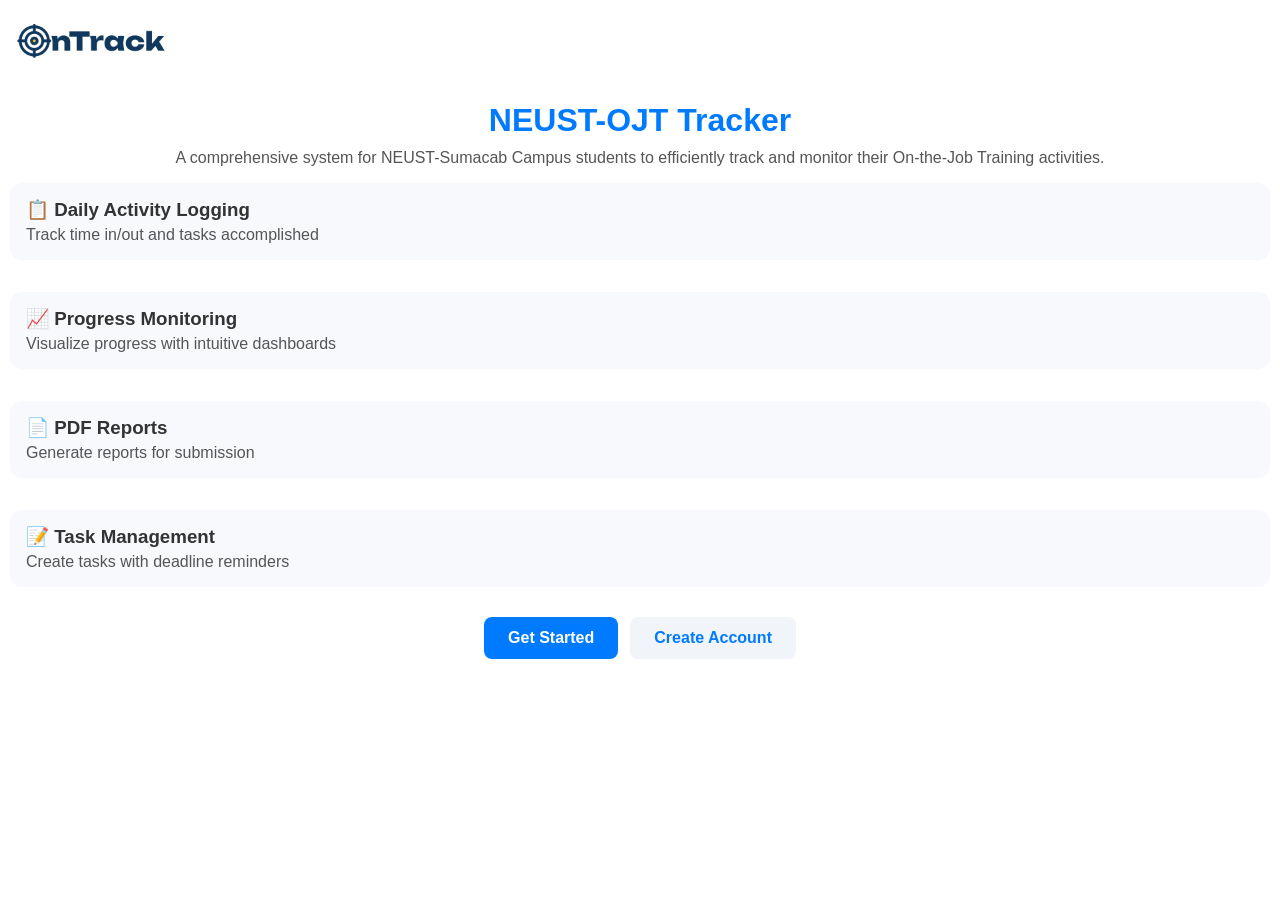
<file: index.html>
<!DOCTYPE html>
<html lang="en">
<head>
  <meta charset="UTF-8" />
  <meta name="viewport" content="width=device-width, initial-scale=1.0"/>
  <title>NEUST-OJT Tracker</title>
</head>
<style>
  /* LANDING PAGE STYLES */

  * {
    margin: 0;
    padding: 0;
    box-sizing: border-box;
    font-family: 'Segoe UI', sans-serif;
  }

  .landing-page-body {
    background-color: #ffffff;
    color: #333;
    padding: 0;
    margin: 0;
  }

  header.navbar {
    display: flex;
    justify-content: space-between;
    align-items: center;
    padding: 16px;
  }

  .logo {
    display: flex;
    align-items: center;
    gap: 8px;
  }

  .logo img {
    width: 150px;
    height: 50px;
    object-fit: fill;
  }

  .title {
    font-size: 1.5em;
    font-weight: bold;
    color: #007bff;
  }

  main.landing {
    text-align: center;
    padding: 20px 10px;
  }

  main.landing h1 {
    font-size: 2em;
    color: #007bff;
    margin-bottom: 10px;
  }

  main.landing p {
    font-size: 1em;
    color: #555;
  }

  .features {
    display: flex;
    flex-direction: column;
    gap: 16px;
    margin-bottom: 30px;
  }

  .feature-box {
    background-color: #f7f9fc;
    padding: 16px;
    margin-top: 16px;
    border-radius: 12px;
    text-align: left;
  }

  .feature-box h3 {
    margin-bottom: 5px;
    color: #333;
  }

  .buttons {
    display: flex;
    justify-content: center;
    gap: 12px;
    flex-wrap: wrap;
  }

  button.get-started,
  button.create-account {
    padding: 12px 24px;
    border: none;
    border-radius: 8px;
    font-weight: bold;
    font-size: 1em;
    cursor: pointer;
    transition: 0.3s ease;
  }

  button.get-started {
    background-color: #007bff;
    color: white;
  }

  button.create-account {
    background-color: #f1f5f9;
    color: #007bff;
  }

  button.get-started:hover {
    background-color: #0056b3;
  }

  button.create-account:hover {
    background-color: #e2e8f0;
  }
</style>
<body class="landing-page-body">
  <header class="navbar">
    <div class="logo">
      <img src="ontrack-logo.png" alt="NEUST Logo" />
    </div>
  </header>

  <main class="landing">
    <h1>NEUST-OJT Tracker</h1>
    <p>
      A comprehensive system for NEUST-Sumacab Campus students to efficiently track and monitor their On-the-Job Training activities.
    </p>

    <div class="features">
      <div class="feature-box">
        <h3>📋 Daily Activity Logging</h3>
        <p>Track time in/out and tasks accomplished</p>
      </div>
      <div class="feature-box">
        <h3>📈 Progress Monitoring</h3>
        <p>Visualize progress with intuitive dashboards</p>
      </div>
      <div class="feature-box">
        <h3>📄 PDF Reports</h3>
        <p>Generate reports for submission</p>
      </div>
      <div class="feature-box">
        <h3>📝 Task Management</h3>
        <p>Create tasks with deadline reminders</p>
      </div>
    </div>

    <div class="buttons">
      <button class="get-started" onclick="goToLogin()">Get Started</button>
      <button class="create-account" onclick="goToRegister()">Create Account</button>
    </div>
  </main>

  <script>
    //script for landing page
    function goToLogin() {
      window.location.href = "login.html";
    }
    function goToRegister() {
      window.location.href = "register.html";
    }
  </script>
</body>
</html>
</file>
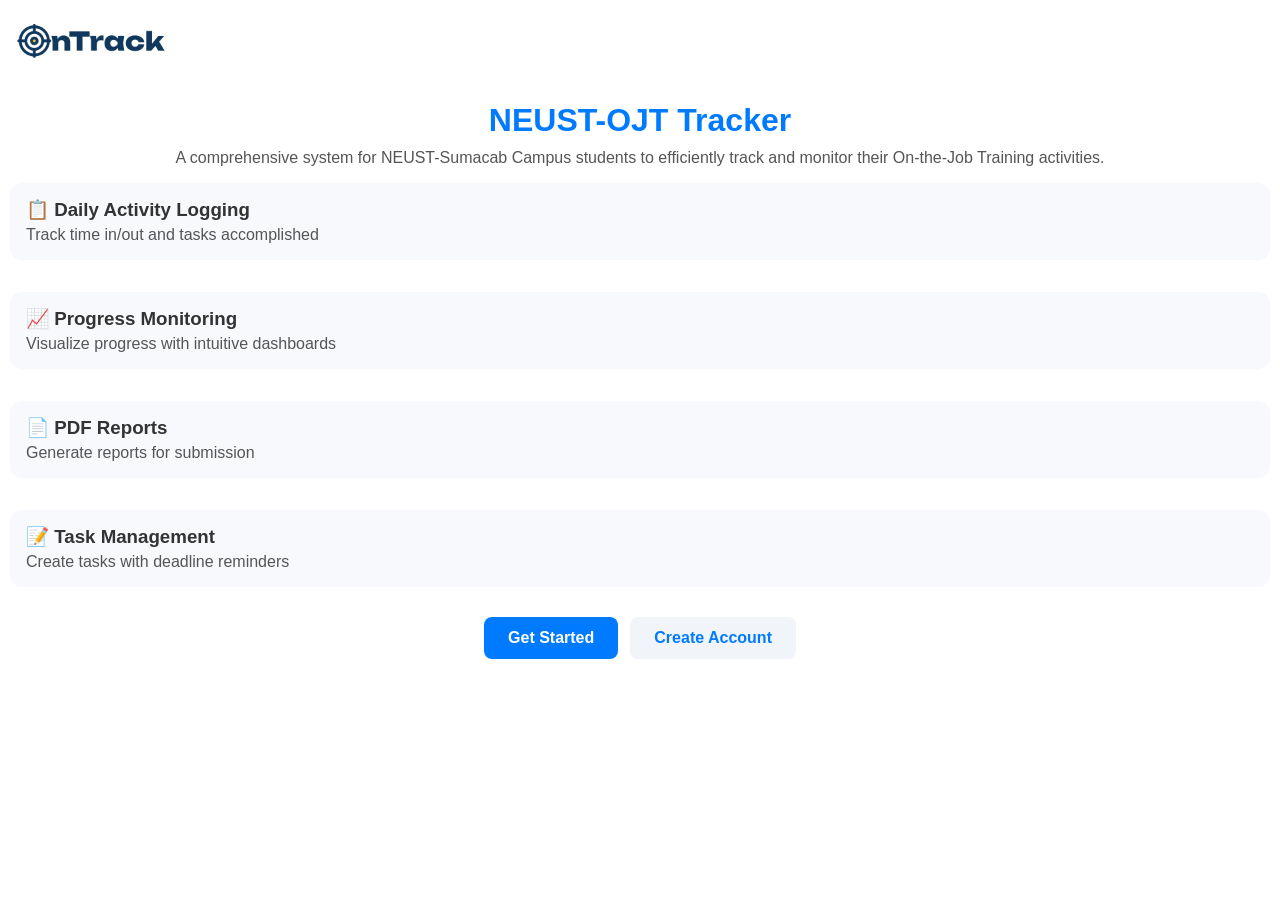
<file: landing-page.html>
<!DOCTYPE html>
<html lang="en">
<head>
  <meta charset="UTF-8" />
  <meta name="viewport" content="width=device-width, initial-scale=1.0"/>
  <title>NEUST-OJT Tracker</title>
</head>
<style>
  /* LANDING PAGE STYLES */

  * {
    margin: 0;
    padding: 0;
    box-sizing: border-box;
    font-family: 'Segoe UI', sans-serif;
  }

  .landing-page-body {
    background-color: #ffffff;
    color: #333;
    padding: 0;
    margin: 0;
  }

  header.navbar {
    display: flex;
    justify-content: space-between;
    align-items: center;
    padding: 16px;
  }

  .logo {
    display: flex;
    align-items: center;
    gap: 8px;
  }

  .logo img {
    width: 150px;
    height: 50px;
    object-fit: fill;
  }

  .title {
    font-size: 1.5em;
    font-weight: bold;
    color: #007bff;
  }

  main.landing {
    text-align: center;
    padding: 20px 10px;
  }

  main.landing h1 {
    font-size: 2em;
    color: #007bff;
    margin-bottom: 10px;
  }

  main.landing p {
    font-size: 1em;
    color: #555;
  }

  .features {
    display: flex;
    flex-direction: column;
    gap: 16px;
    margin-bottom: 30px;
  }

  .feature-box {
    background-color: #f7f9fc;
    padding: 16px;
    margin-top: 16px;
    border-radius: 12px;
    text-align: left;
  }

  .feature-box h3 {
    margin-bottom: 5px;
    color: #333;
  }

  .buttons {
    display: flex;
    justify-content: center;
    gap: 12px;
    flex-wrap: wrap;
  }

  button.get-started,
  button.create-account {
    padding: 12px 24px;
    border: none;
    border-radius: 8px;
    font-weight: bold;
    font-size: 1em;
    cursor: pointer;
    transition: 0.3s ease;
  }

  button.get-started {
    background-color: #007bff;
    color: white;
  }

  button.create-account {
    background-color: #f1f5f9;
    color: #007bff;
  }

  button.get-started:hover {
    background-color: #0056b3;
  }

  button.create-account:hover {
    background-color: #e2e8f0;
  }
</style>
<body class="landing-page-body">
  <header class="navbar">
    <div class="logo">
      <img src="ontrack-logo.png" alt="NEUST Logo" />
    </div>
  </header>

  <main class="landing">
    <h1>NEUST-OJT Tracker</h1>
    <p>
      A comprehensive system for NEUST-Sumacab Campus students to efficiently track and monitor their On-the-Job Training activities.
    </p>

    <div class="features">
      <div class="feature-box">
        <h3>📋 Daily Activity Logging</h3>
        <p>Track time in/out and tasks accomplished</p>
      </div>
      <div class="feature-box">
        <h3>📈 Progress Monitoring</h3>
        <p>Visualize progress with intuitive dashboards</p>
      </div>
      <div class="feature-box">
        <h3>📄 PDF Reports</h3>
        <p>Generate reports for submission</p>
      </div>
      <div class="feature-box">
        <h3>📝 Task Management</h3>
        <p>Create tasks with deadline reminders</p>
      </div>
    </div>

    <div class="buttons">
      <button class="get-started" onclick="goToLogin()">Get Started</button>
      <button class="create-account" onclick="goToRegister()">Create Account</button>
    </div>
  </main>

  <script>
    //script for landing page
    function goToLogin() {
      window.location.href = "login.html";
    }
    function goToRegister() {
      window.location.href = "register.html";
    }
  </script>
</body>
</html>
</file>
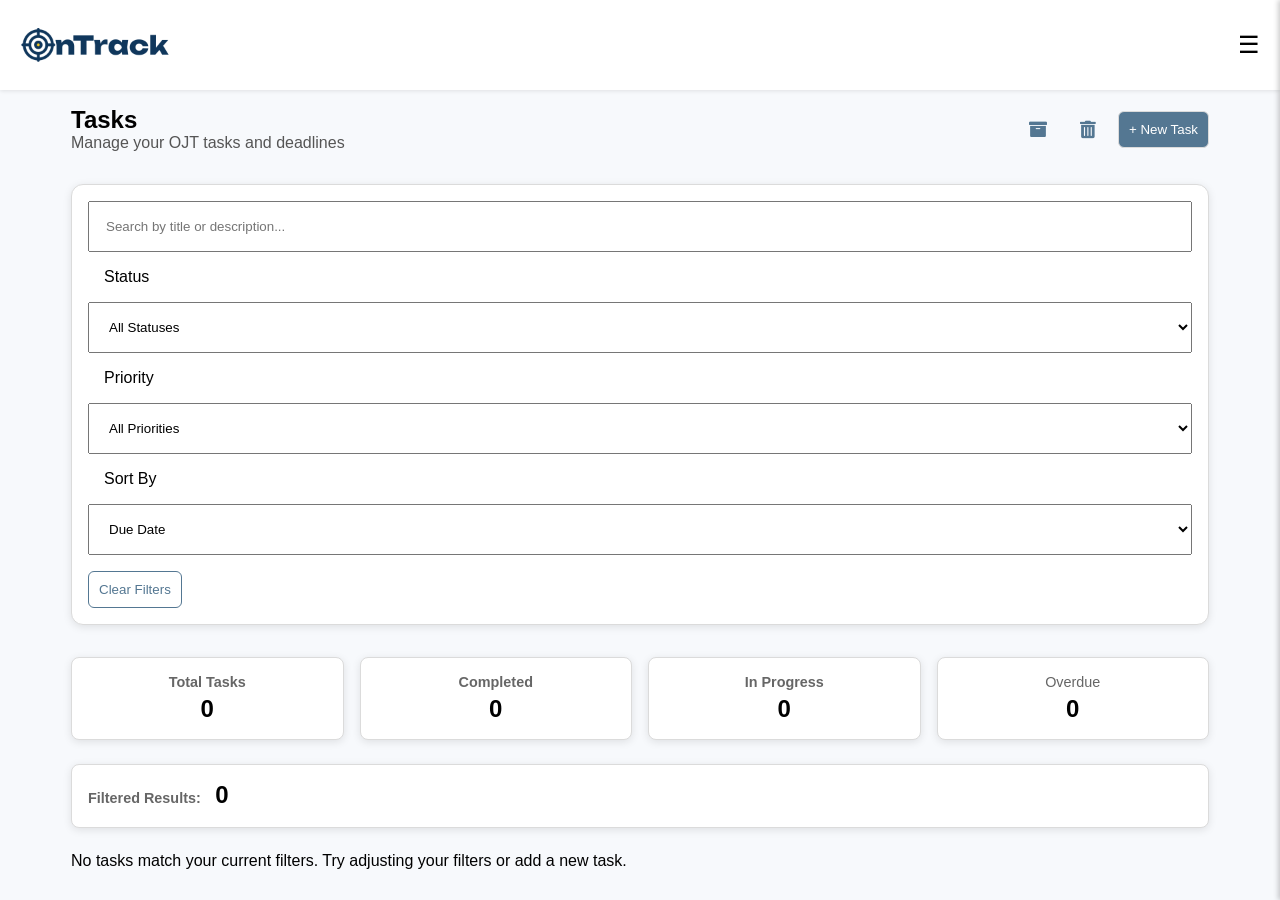
<file: tasks.html>
<!DOCTYPE html>
<html lang="en">

<head>
    <meta charset="UTF-8">
    <meta name="viewport" content="width=device-width, initial-scale=1.0">
    <title>Tasks | OnTrack</title>
    <link rel="preconnect" href="https://fonts.googleapis.com">
    <link rel="stylesheet" href="https://cdnjs.cloudflare.com/ajax/libs/font-awesome/5.15.4/css/all.min.css">
    <style>
        * {
            margin: 0;
            padding: 0;
            box-sizing: border-box;
        }

        body {
            font-family: Arial, sans-serif;
            background-color: #f7f9fc;
        }

        header {
            background-color: white;
            display: flex;
            justify-content: space-between;
            align-items: center;
            padding: 20px;
            box-shadow: 0 1px 4px rgba(0, 0, 0, 0.1);
            position: sticky;
            top: 0;
            z-index: 100;
        }

        .logo {
            width: 150px;
            height: 50px;
        }

        .hamburger {
            font-size: 26px;
            cursor: pointer;
        }

        #sidebar {
            position: fixed;
            top: 0;
            right: -300px;
            width: 300px;
            height: 100%;
            background: white;
            box-shadow: -2px 0 5px rgba(0, 0, 0, 0.2);
            padding-top: 60px;
            transition: right 0.3s ease;
            z-index: 999;
            overflow-y: auto;
        }

        #sidebar ul {
            list-style: none;
        }

        #sidebar ul li {
            padding: 10px 20px;
        }

        #sidebar ul li a {
            text-decoration: none;
            color: #333;
            display: block;
            transition: 0.3s;
            padding: 10px;
            border-radius: 5px;
        }

        #sidebar ul li a:hover {
            background-color: #547792;
            color: white;
            font-weight: bold;
        }

        #sidebar ul li.active a {
            background-color: #547792;
            color: white;
            font-weight: bold;
            border-radius: 5px;
            padding: 10px;
        }


        #sidebar.active {
            right: 0;
        }

        .menu-icon {
            font-size: 1.5rem;
            background: none;
            border: none;
            cursor: pointer;
        }

        #sidebar .close-icon {
            position: absolute;
            top: 27px;
            right: 20px;
            font-size: 30px;
            background: none;
            border: none;
            cursor: pointer;
        }

        .menu-icon-img {
            width: 30px;
            height: 30px;
            vertical-align: middle;
            margin-right: 10px;
        }

        .sign-out-container {
            padding: 10px;
            text-align: center;
            margin-top: 15px;
        }

        .signout-btn {
            background-color: #ECEFCA;
            color: #000000;
            border: none;
            padding: 10px 20px;
            border-radius: 5px;
            font-size: 16px;
            cursor: pointer;
            width: calc(100% - 20px);
            margin: 0 auto;
            display: flex;
            align-items: center;
            justify-content: center;
            gap: 10px;
        }

        .signout-btn:hover {
            background-color: #547792;
            color: white;
            font-weight: bold;
        }

        .signout-icon {
            width: 24px;
            height: 24px;
        }


        .container {
            padding: 1rem;
            max-width: 1170px;
            margin: auto;
        }

        .task-header-container {
            display: flex;
            justify-content: space-between;
            align-items: center;
            margin-bottom: 1rem;
        }

        .task-header-left {
            flex: 1;
        }

        .task-header {
            font-size: 1.5rem;
            font-weight: bold;
        }

        .task-subheader {
            color: #555;
        }

        /* Updated stats grid styling */
        .task-stats {
            display: grid;
            grid-template-columns: repeat(auto-fit, minmax(200px, 1fr));
            gap: 16px;
            margin-bottom: 24px;
        }

        .task-stats div {
            background: white;
            padding: 16px;
            border-radius: 8px;
            font-weight: 600;
            box-shadow: 0 2px 8px rgba(0, 0, 0, 0.1);
            border: 1px solid #DBDBDB;
            display: flex;
            flex-direction: column;
            justify-content: center;
            align-items: center;
        }

        .stat-label {
            font-size: 0.9rem;
            color: #666;
            margin-bottom: 5px;
        }

        .stat-value {
            font-size: 1.5rem;
            font-weight: bold;
        }

        .overdue-stat {
            color: #ef4444;
        }

        .filtered-results {
            background: white;
            padding: 16px;
            border-radius: 8px;
            margin-bottom: 24px;
            box-shadow: 0 2px 8px rgba(0, 0, 0, 0.1);
            border: 1px solid #DBDBDB;
            font-weight: 600;
        }

        .filtered-results .stat-label {
            display: inline-block;
            margin-right: 10px;
        }

        .filtered-results .stat-value {
            display: inline-block;
        }

        .task-card {
            background: white;
            padding: 16px;
            border: 1px solid #f43f5e;
            border-radius: 8px;
            margin-top: 16px;
            box-shadow: 0 2px 8px rgba(0, 0, 0, 0.1);
            border: 1px solid #DBDBDB;
        }

        .task-card .tags {
            display: flex;
            gap: 10px;
            margin-bottom: 8px;
        }

        .tag {
            background: #e0e7ff;
            padding: 8px;
            border-radius: 16px;
            font-size: 12px;
        }

        .overdue {
            color: #ef4444;
            font-weight: bold;
        }

        .filter-section {
            margin-top: 32px;
            margin-bottom: 32px;
            background: white;
            padding: 16px;
            border-radius: 12px;
            box-shadow: 0 2px 8px rgba(0, 0, 0, 0.1);
            border: 1px solid #DBDBDB;
        }

        .filter-section label,
        .filter-section select,
        .filter-section input {
            display: block;
            width: 100%;
            margin: 0;
            padding: 16px;
        }

        .filter-actions {
            display: flex;
            justify-content: flex-start;
            margin-top: 16px;
        }

        .clear-filter-btn {
            padding: 10px;
            background: transparent;
            color: #547792;
            border: 1px solid #547792;
            border-radius: 6px;
            cursor: pointer;
        }

        .overlay {
            display: none;
            position: fixed;
            top: 0;
            left: 0;
            width: 100%;
            height: 100%;
            background: rgba(0, 0, 0, 0.4);
            justify-content: center;
            align-items: center;
            z-index: 1000;
        }

        .overlay.active {
            display: flex;
        }

        .add-task-form {
            background: white;
            padding: 32px;
            border-radius: 8px;
            width: 90%;
            max-width: 500px;
        }

        .add-task-form input,
        .add-task-form textarea,
        .add-task-form select,
        .add-task-form button {
            width: 100%;
            padding: 0.75rem;
            margin-bottom: 1rem;
        }

        .btn {
            padding: 10px;
            background: #547792;
            color: white;
            border: 1px solid #DBDBDB;
            border-radius: 6px;
            cursor: pointer;
        }

        .task-header-actions {
            display: flex;
            align-items: center;
            gap: 10px;
        }

        .icon-btn {
            background: transparent;
            border: none;
            cursor: pointer;
            font-size: 18px;
            color: #547792;
            width: 40px;
            height: 40px;
            border-radius: 50%;
            display: flex;
            align-items: center;
            justify-content: center;
        }

        .icon-btn:hover {
            background-color: rgba(84, 119, 146, 0.1);
        }

        /* Added disabled button styling */
        .btn.disabled {
            background: #cccccc;
            color: #666666;
            opacity: 0.7;
        }

        .btn.truly-disabled {
            cursor: not-allowed;
        }

        .btn.toggleable {
            cursor: pointer;
        }

        .task-actions {
            display: flex;
            gap: 10px;
            margin-top: 10px;
        }

        .view-btn {
            background-color: transparent;
            color: #000000;
            border: none;
        }

        #taskDetailsOverlay .overlay-content {
            background: white;
            padding: 32px;
            border-radius: 8px;
            width: 90%;
            max-width: 500px;
            position: relative;
            max-height: 90vh;
            overflow-y: auto;
        }

        .close-btn {
            position: absolute;
            top: 12px;
            right: 16px;
            font-size: 24px;
            font-weight: bold;
            cursor: pointer;
            color: #333;
        }

        .task-card {
            position: relative;
            /* Add for dropdown positioning */
        }

        .more-btn {
            position: absolute;
            top: 8px;
            right: 8px;
            background: none;
            border: none;
            font-size: 20px;
            cursor: pointer;
        }

        .dropdown {
            position: absolute;
            top: 36px;
            right: 8px;
            background: white;
            border: 1px solid #ddd;
            border-radius: 4px;
            box-shadow: 0 2px 8px rgba(0, 0, 0, 0.15);
            display: none;
            flex-direction: column;
            z-index: 100;
        }

        .dropdown button {
            padding: 8px 16px;
            background: none;
            border: none;
            text-align: left;
            cursor: pointer;
            width: 100%;
        }

        .dropdown button:hover {
            background-color: #f1f1f1;
        }

        /* Subtasks styling */
        .subtasks-section {
            margin-top: 24px;
            border-top: 1px solid #eee;
            padding-top: 16px;
        }

        .subtasks-header {
            display: flex;
            justify-content: space-between;
            align-items: center;
            margin-bottom: 16px;
        }

        .subtask-item {
            display: flex;
            align-items: center;
            margin-bottom: 12px;
            padding: 8px;
            background-color: #f9f9f9;
            border-radius: 4px;
        }

        .subtask-item.completed {
            text-decoration: line-through;
            color: #888;
        }

        .subtask-item input[type="checkbox"] {
            margin-right: 12px;
        }

        .subtask-text {
            flex-grow: 1;
        }

        .add-subtask-btn {
            color: #2563eb;
            background: none;
            border: none;
            cursor: pointer;
            font-size: 14px;
            font-weight: 600;
        }

        .add-subtask-input {
            width: 100%;
            padding: 8px;
            margin-bottom: 8px;
            border: 1px solid #ddd;
            border-radius: 4px;
        }

        .subtask-actions {
            display: flex;
            gap: 8px;
        }

        .save-subtask-btn {
            padding: 6px 12px;
            background: #2563eb;
            color: white;
            border: none;
            border-radius: 4px;
            cursor: pointer;
        }

        .cancel-subtask-btn {
            padding: 6px 12px;
            background: transparent;
            color: #666;
            border: 1px solid #ddd;
            border-radius: 4px;
            cursor: pointer;
        }

        /* Attachments styling */
        .attachments-section {
            margin-top: 24px;
            border-top: 1px solid #eee;
            padding-top: 16px;
        }

        .attachments-header {
            display: flex;
            justify-content: space-between;
            align-items: center;
            margin-bottom: 16px;
        }

        .upload-btn {
            color: #2563eb;
            background: none;
            border: none;
            cursor: pointer;
            font-size: 14px;
            font-weight: 600;
        }

        .attachment-item {
            display: flex;
            align-items: center;
            justify-content: space-between;
            margin-bottom: 12px;
            background-color: #f9f9f9;
            border-radius: 4px;
        }

        .attachment-name {
            flex-grow: 1;
            overflow: hidden;
            text-overflow: ellipsis;
            white-space: nowrap;
            padding-right: 12px;
        }

        .attachment-preview {
            max-width: 100%;
            max-height: 120px;
            margin-top: 8px;
            border-radius: 4px;
        }

        .attachment-actions {
            display: flex;
            gap: 8px;
        }

        /* Add to your existing CSS */
        .attachment-info {
            flex-grow: 1;
            padding: 8px;
            transition: background-color 0.2s;
        }

        .attachment-info:hover {
            background-color: #f0f0f0;
            border-radius: 4px;
        }

        .delete-attachment-btn {
            color: #dc2626;
            background: none;
            border: none;
            cursor: pointer;
            font-size: 18px;
            font-weight: bold;
            padding: 4px 8px;
            border-radius: 4px;
        }

        .delete-attachment-btn:hover {
            background-color: #fee2e2;
        }

        .view-attachment-btn {
            color: #2563eb;
            background: none;
            border: none;
            cursor: pointer;
        }

        .file-preview-content {
            max-width: 800px;
            max-height: 80vh;
            overflow: auto;
        }

        #filePreviewContainer {
            margin-top: 16px;
            display: flex;
            justify-content: center;
            align-items: center;
            min-height: 200px;
        }

        .file-preview-message {
            text-align: center;
            color: #666;
            padding: 20px;
        }

        .file-preview-image {
            max-width: 100%;
            max-height: 60vh;
        }

        .file-download-btn {
            display: block;
            margin: 16px auto;
            padding: 10px 20px;
            background: #2563eb;
            color: white;
            border: none;
            border-radius: 6px;
            cursor: pointer;
            text-decoration: none;
            text-align: center;
        }

        .file-preview-page {
            position: fixed;
            top: 0;
            left: 0;
            width: 100%;
            height: 100%;
            background-color: rgba(0, 0, 0, 0.7);
            z-index: 2000;
            display: none;
            justify-content: center;
            align-items: center;
            padding: 20px;
        }

        .file-preview-page.active {
            display: flex;
        }

        .file-preview-container {
            background-color: white;
            width: 90%;
            max-width: 1000px;
            max-height: 90vh;
            border-radius: 12px;
            padding: 24px;
            box-shadow: 0 10px 25px rgba(0, 0, 0, 0.3);
            display: flex;
            flex-direction: column;
            position: relative;
        }

        .file-preview-header {
            display: flex;
            justify-content: space-between;
            align-items: center;
            margin-bottom: 20px;
            padding-bottom: 15px;
            border-bottom: 1px solid #eee;
        }

        .close-preview-btn {
            background-color: transparent;
            color: #333;
            font-size: 24px;
            font-weight: bold;
            border: none;
            border-radius: 6px;
            padding: 8px 16px;
            font-weight: 600;
            cursor: pointer;
        }

        #filePreviewContainer {
            flex: 1;
            overflow: auto;
            display: flex;
            justify-content: center;
            align-items: center;
            min-height: 300px;
        }

        .file-preview-image {
            max-width: 100%;
            max-height: 70vh;
            object-fit: contain;
        }

        .file-preview-message {
            text-align: center;
            color: #666;
            padding: 30px;
        }

        .file-download-btn {
            display: block;
            margin: 20px auto;
            padding: 12px 24px;
            background: #2563eb;
            color: white;
            border: none;
            border-radius: 6px;
            cursor: pointer;
            text-decoration: none;
            text-align: center;
            font-weight: 600;
        }

        @media (max-width: 600px) {
            .task-header {
                font-size: 1.25rem;
            }

            .task-stats {
                grid-template-columns: repeat(2, 1fr);
            }
        }
    </style>
</head>

<body>
    <header>
        <img src="ontrack-logo.png" alt="Logo" class="logo">

        <button id="openSidebar" class="menu-icon">&#9776;</button> <!-- hamburger -->
    </header>

    <nav id="sidebar">
        <button id="closeSidebar" class="close-icon">&times;</button>
        <ul>
            <li>
                <a href="dashboard.html">
                    <img src="dashboard.png" alt="Dashboard Icon" class="menu-icon-img"> Dashboard
                </a>
            </li>
            <li>
                <a href="timelogs.html">
                    <img src="time-logs.png" alt="Time Logs Icon" class="menu-icon-img"> Time Logs
                </a>
            </li>
            <li class="active">
                <a href="tasks.html">
                    <img src="tasks.png" alt="Tasks Icon" class="menu-icon-img"> Tasks
                </a>
            </li>
            <li>
                <a href="reports.html">
                    <img src="reports.png" alt="Reports Icon" class="menu-icon-img"> Reports
                </a>
            </li>
            <li>
                <a href="profile.html">
                    <img src="profile.png" alt="Profile Icon" class="menu-icon-img"> Profile
                </a>
            </li>
        </ul>

        <div class="sign-out-container">
            <button id="signOutBtn" class="signout-btn">
                <img src="sign-out.png" alt="Sign Out Icon" class="signout-icon">
                Sign Out
            </button>
        </div>
    </nav>

    <div class="container">
        <div class="task-header-container">
            <div class="task-header-left">
                <div class="task-header">Tasks</div>
                <div class="task-subheader">Manage your OJT tasks and deadlines</div>
            </div>
            <div class="task-header-actions">
                <button class="icon-btn" title="Archived Tasks" onclick="showArchivedTasks()">
                    <i class="fas fa-archive"></i>
                </button>
                <button class="icon-btn" title="Recently Deleted" onclick="showDeletedTasks()">
                    <i class="fas fa-trash-alt"></i>
                </button>
                <button class="btn" onclick="openForm()">+ New Task</button>
            </div>
        </div>

        <div class="filter-section">
            <input type="text" id="searchInput" placeholder="Search by title or description..."
                oninput="applyFilters()">
            <label>Status</label>
            <select id="statusFilter" onchange="applyFilters()">
                <option value="All">All Statuses</option>
                <option value="Pending">Pending</option>
                <option value="In Progress">In Progress</option>
                <option value="Completed">Completed</option>
            </select>
            <label>Priority</label>
            <select id="priorityFilter" onchange="applyFilters()">
                <option value="All">All Priorities</option>
                <option value="High">High</option>
                <option value="Medium">Medium</option>
                <option value="Low">Low</option>
            </select>
            <label>Sort By</label>
            <select id="sortBy" onchange="applyFilters()">
                <option value="dueDate">Due Date</option>
                <option value="priority">Priority</option>
                <option value="title">Title</option>
                <option value="status">Status</option>
            </select>
            <div class="filter-actions">
                <button class="clear-filter-btn" onclick="clearFilters()">Clear Filters</button>
            </div>
        </div>

        <!-- Updated task stats structure -->
        <div class="task-stats">
            <div>
                <span class="stat-label">Total Tasks</span>
                <span class="stat-value" id="total-count">0</span>
            </div>
            <div>
                <span class="stat-label">Completed</span>
                <span class="stat-value" id="completed-count">0</span>
            </div>
            <div>
                <span class="stat-label">In Progress</span>
                <span class="stat-value" id="progress-count">0</span>
            </div>
            <div class="overdue-stat">
                <span class="stat-label">Overdue</span>
                <span class="stat-value" id="overdue-count">0</span>
            </div>
        </div>

        <!-- Moved filtered results outside of the grid -->
        <div class="filtered-results">
            <span class="stat-label">Filtered Results:</span>
            <span class="stat-value" id="filtered-count">0</span>
        </div>

        <!-- Task cards will be rendered here -->
        <div id="task-list"></div>
    </div>

    <div class="overlay" id="overlay">
        <form class="add-task-form" onsubmit="addTask(event)">
            <h2 id="formTitle">Add New Task</h2>
            <input type="text" id="taskTitle" placeholder="Title" required>
            <textarea id="taskDescription" placeholder="Description" required></textarea>
            <input type="date" id="taskDueDate" required>
            <select id="taskPriority" required>
                <option value="">Select Priority</option>
                <option>High</option>
                <option>Medium</option>
                <option>Low</option>
            </select>
            <button class="btn" id="submitBtn" type="submit">Add Task</button>
            <button type="button" onclick="closeForm()">Cancel</button>
        </form>
    </div>

    <div class="overlay" id="taskDetailsOverlay">
        <div class="overlay-content">
            <span class="close-btn" onclick="closeTaskDetails()">&times;</span>
            <h2 id="detailTitle"></h2>
            <p><strong>Priority:</strong> <span id="detailPriority"></span></p>
            <p><strong>Status:</strong> <span id="detailStatus"></span></p>
            <p><strong>Due Date:</strong> <span id="detailDueDate"></span></p>
            <p><strong>Description:</strong> <span id="detailDescription"></span></p>

            <!-- Subtasks Section -->
            <div class="subtasks-section">
                <div class="subtasks-header">
                    <h3>Subtasks</h3>
                    <button class="add-subtask-btn" id="addSubtaskBtn" onclick="showAddSubtaskForm()">+ Add
                        subtask</button>
                </div>

                <div id="subtasks-container">
                    <!-- Subtasks will be rendered here -->
                </div>

                <div id="add-subtask-form" style="display: none; margin-top: 16px;">
                    <input type="text" class="add-subtask-input" id="subtaskText" placeholder="Enter subtask...">
                    <div class="subtask-actions">
                        <button class="save-subtask-btn" onclick="addSubtask()">Save</button>
                        <button class="cancel-subtask-btn" onclick="hideAddSubtaskForm()">Cancel</button>
                    </div>
                </div>
            </div>

            <!-- Attachments Section -->
            <div class="attachments-section">
                <div class="attachments-header">
                    <h3>Attachments</h3>
                    <label for="fileUpload" class="upload-btn">+ Add attachment</label>
                    <input type="file" id="fileUpload" style="display: none;" onchange="handleFileUpload(event)">
                </div>

                <div id="attachments-container">
                    <!-- Attachments will be rendered here -->
                </div>
            </div>

            <div class="buttons-container" style="display: flex; gap: 10px; margin-top: 20px;">
                <button class="btn" id="detailCompleteBtn" onclick="markCompleteFromDetails()" style="flex: 1;">Mark
                    Complete</button>
                <button class="btn" id="detailStartBtn" onclick="startTaskFromDetails()" style="flex: 1;">Start
                    Task</button>
            </div>
        </div>
    </div>

    <div class="file-preview-page" id="filePreviewPage">
        <div class="file-preview-container">
            <div class="file-preview-header">
                <h2 id="filePreviewName"></h2>
                <button class="close-preview-btn" onclick="closeFilePreview()">&times;</button>
            </div>
            <div id="filePreviewContainer"></div>
        </div>
    </div>

    <script>
        /* START JS FOR SIDEBAR */
        const openSidebarBtn = document.getElementById('openSidebar');
        const closeSidebarBtn = document.getElementById('closeSidebar');
        const sidebar = document.querySelector('#sidebar');

        openSidebarBtn.addEventListener('click', () => {
            sidebar.classList.add('active');
            openSidebarBtn.style.display = 'none';
            closeSidebarBtn.style.display = 'inline-block';
        });

        closeSidebarBtn.addEventListener('click', () => {
            sidebar.classList.remove('active');
            openSidebarBtn.style.display = 'inline-block';
            closeSidebarBtn.style.display = 'none';
        });
        /* END JS FOR SIDEBAR */

        //sign out galing kay chester
        const signOutBtn = document.getElementById('signOutBtn');
        if (signOutBtn) {
          signOutBtn.addEventListener('click', function() {
            if (window.firebase && firebase.auth) {
              firebase.auth().signOut().then(() => {
                window.location.href = "index.html";
              });
            } else {
              // fallback: just redirect
              window.location.href = "index.html";
            }
          });
        } // end

        // Initialize arrays for archived and deleted tasks
        let archivedTasks = [];
        let deletedTasks = [];

        let tasks = [];
        let isEditing = false;
        let editingTaskIndex = null;
        let currentlyViewedTask = null;
        let isNewUser = false;

        // Check if the user is new to the application
        function checkIfNewUser() {
            // Check if the user has visited the tasks page before
            const hasVisitedBefore = localStorage.getItem('hasVisitedTasksPage');
            
            if (!hasVisitedBefore) {
                // This is a new user
                isNewUser = true;
                // Set flag to remember they've visited
                localStorage.setItem('hasVisitedTasksPage', 'true');
                
                // Clear any existing tasks for new users
                localStorage.removeItem('tasks');
                tasks = [];
                
            }
        }

        window.onload = () => {
            checkIfNewUser();
            loadAllTasksData();
            renderTasks();
            updateStats();
        };

        // Save archived tasks
        function saveArchivedTasks() {
            localStorage.setItem('archivedTasks', JSON.stringify(archivedTasks));
        }

        // Save deleted tasks
        function saveDeletedTasks() {
            localStorage.setItem('deletedTasks', JSON.stringify(deletedTasks));
        }

        function loadTasks() {
            const saved = localStorage.getItem('tasks');
            if (saved) {
                tasks = JSON.parse(saved);

                // Ensure all tasks have subtasks and attachments arrays
                tasks.forEach(task => {
                    if (!task.subtasks) {
                        task.subtasks = [];
                    }
                    if (!task.attachments) {
                        task.attachments = [];
                    }
                });
            }
        }

        // Load archived and deleted tasks on page load
        function loadAllTasksData() {
            loadTasks(); // Your existing function
            
            // Load archived tasks
            const savedArchived = localStorage.getItem('archivedTasks');
            if (savedArchived) {
                archivedTasks = JSON.parse(savedArchived);
            }
            
            // Load deleted tasks
            const savedDeleted = localStorage.getItem('deletedTasks');
            if (savedDeleted) {
                deletedTasks = JSON.parse(savedDeleted);
            }
        }

        function saveTasks() {
            localStorage.setItem('tasks', JSON.stringify(tasks));
        }

        function toggleSidebar() {
            document.getElementById('sidebar').classList.toggle('active');
        }

        function openForm() {
            document.getElementById('overlay').classList.add('active');
        }

        function closeForm() {
            const form = document.querySelector('.add-task-form');
            form.reset();
            document.getElementById('formTitle').textContent = 'Add New Task';
            document.getElementById('submitBtn').textContent = 'Add Task';
            isEditing = false;
            editingTaskIndex = null;
            document.getElementById('overlay').classList.remove('active');
        }

        function showAddSubtaskForm() {
            document.getElementById('add-subtask-form').style.display = 'block';
            document.getElementById('addSubtaskBtn').style.display = 'none';
            document.getElementById('subtaskText').focus();
        }

        function hideAddSubtaskForm() {
            document.getElementById('add-subtask-form').style.display = 'none';
            document.getElementById('addSubtaskBtn').style.display = 'block';
            document.getElementById('subtaskText').value = '';
        }

        function addSubtask() {
            const subtaskText = document.getElementById('subtaskText').value.trim();

            if (subtaskText && currentlyViewedTask) {
                // Initialize subtasks array if it doesn't exist
                if (!currentlyViewedTask.subtasks) {
                    currentlyViewedTask.subtasks = [];
                }

                // Add the new subtask
                currentlyViewedTask.subtasks.push({
                    text: subtaskText,
                    completed: false,
                    id: Date.now() // Generate a unique ID
                });

                saveTasks();
                renderSubtasks();
                hideAddSubtaskForm();
            }
        }

        function toggleSubtask(subtaskId) {
            if (currentlyViewedTask && currentlyViewedTask.subtasks) {
                const subtask = currentlyViewedTask.subtasks.find(st => st.id === subtaskId);
                if (subtask) {
                    subtask.completed = !subtask.completed;
                    saveTasks();
                    renderSubtasks();
                }
            }
        }

        function renderSubtasks() {
            const container = document.getElementById('subtasks-container');
            container.innerHTML = '';

            if (currentlyViewedTask && currentlyViewedTask.subtasks && currentlyViewedTask.subtasks.length > 0) {
                currentlyViewedTask.subtasks.forEach(subtask => {
                    const subtaskItem = document.createElement('div');
                    subtaskItem.className = `subtask-item ${subtask.completed ? 'completed' : ''}`;

                    subtaskItem.innerHTML = `
            <input type="checkbox" ${subtask.completed ? 'checked' : ''} onchange="toggleSubtask(${subtask.id})">
            <span class="subtask-text">${subtask.text}</span>
          `;

                    container.appendChild(subtaskItem);
                });
            } else {
                container.innerHTML = '<p>No subtasks yet.</p>';
            }
        }

        function openTaskDetails(title, priority, status, due, desc) {
            const overlay = document.getElementById('taskDetailsOverlay');

            document.getElementById('detailTitle').textContent = title;
            document.getElementById('detailPriority').textContent = priority;
            document.getElementById('detailStatus').textContent = status;
            document.getElementById('detailDueDate').textContent = due;
            document.getElementById('detailDescription').textContent = desc;

            currentlyViewedTask = tasks.find(t => t.title === title);

            // Update both Start Task and Mark Complete buttons
            const startBtn = document.getElementById('detailStartBtn');
            const completeBtn = document.getElementById('detailCompleteBtn');

            if (currentlyViewedTask.status === 'Completed') {
                completeBtn.textContent = 'Mark Incomplete';
                completeBtn.classList.add('disabled', 'toggleable');
                startBtn.style.display = 'none'; // Hide Start Task button
            } else {
                completeBtn.textContent = 'Mark Complete';
                completeBtn.classList.remove('disabled', 'toggleable');
                startBtn.style.display = 'inline-block';

                if (currentlyViewedTask.status === 'In Progress') {
                    startBtn.textContent = 'In Progress';
                    startBtn.style.backgroundColor = '#cccccc';
                    startBtn.style.color = '#666666';
                    startBtn.style.border = '1px solid #cccccc';
                } else {
                    startBtn.textContent = 'Start Task';
                    startBtn.style.backgroundColor = 'transparent';
                    startBtn.style.color = '#547792';
                    startBtn.style.border = '1px solid #547792';
                }
            }

            renderSubtasks();
            renderAttachments();
            hideAddSubtaskForm();
            overlay.classList.add('active');
        }

        function startTaskFromDetails() {
            if (currentlyViewedTask) {
                // Skip if the task is already completed
                if (currentlyViewedTask.status === 'Completed') {
                    return;
                }

                // Toggle between in progress and pending
                if (currentlyViewedTask.status === 'In Progress') {
                    currentlyViewedTask.status = 'Pending';
                    document.getElementById('detailStartBtn').textContent = 'Start Task';
                    document.getElementById('detailStartBtn').style.backgroundColor = 'transparent';
                    document.getElementById('detailStartBtn').style.color = '#547792';
                    document.getElementById('detailStartBtn').style.border = '1px solid #547792';
                } else {
                    currentlyViewedTask.status = 'In Progress';
                    document.getElementById('detailStartBtn').textContent = 'In Progress';
                    document.getElementById('detailStartBtn').style.backgroundColor = '#cccccc';
                    document.getElementById('detailStartBtn').style.color = '#666666';
                    document.getElementById('detailStartBtn').style.border = '1px solid #cccccc';
                }

                // Update the status display
                document.getElementById('detailStatus').textContent = currentlyViewedTask.status;

                saveTasks();
                renderTasks();
                updateStats();
            }
        }

        function closeTaskDetails() {
            document.getElementById('taskDetailsOverlay').classList.remove('active');
            currentlyViewedTask = null;
        }

        function markCompleteFromDetails() {
            if (currentlyViewedTask) {
                const startBtn = document.getElementById('detailStartBtn');
                const completeBtn = document.getElementById('detailCompleteBtn');

                if (currentlyViewedTask.status === 'Completed') {
                    // Toggle back to previous state
                    currentlyViewedTask.status = 'Pending';
                    completeBtn.textContent = 'Mark Complete';
                    document.getElementById('detailStatus').textContent = 'Pending';
                    completeBtn.classList.remove('disabled', 'toggleable');

                    // Re-enable Start Task button
                    startBtn.style.display = 'inline-block';
                    startBtn.classList.remove('disabled', 'truly-disabled');
                    startBtn.style.backgroundColor = 'transparent';
                    startBtn.style.color = '#547792';
                    startBtn.style.border = '1px solid #547792';
                    startBtn.style.cursor = 'pointer';
                    startBtn.textContent = 'Start Task';
                } else {
                    currentlyViewedTask.status = 'Completed';
                    completeBtn.textContent = 'Mark Incomplete';
                    document.getElementById('detailStatus').textContent = 'Completed';
                    completeBtn.classList.add('disabled', 'toggleable');

                    // Disable Start Task button
                    startBtn.style.display = 'inline-block';
                    startBtn.classList.add('disabled', 'truly-disabled');
                    startBtn.style.backgroundColor = '#cccccc';
                    startBtn.style.color = '#666666';
                    startBtn.style.border = '1px solid #cccccc';
                    startBtn.style.cursor = 'not-allowed';
                    startBtn.textContent = 'Start Task';
                }

                saveTasks();
                renderTasks();
                updateStats();
            }
        }

        function addTask(event) {
            event.preventDefault();

            const title = document.getElementById('taskTitle').value;
            const description = document.getElementById('taskDescription').value;
            const dueDate = document.getElementById('taskDueDate').value;
            const priority = document.getElementById('taskPriority').value;

            // Check if task already exists (for editing)
            const duplicateTask = tasks.find(t =>
                t.title === title &&
                !isEditing // Only check for duplicates if not in edit mode
            );

            if (duplicateTask) {
                alert(`A task with the title "${title}" already exists. Please use a different title.`);
                return;
            }

            const newTask = {
                title,
                description,
                dueDate,
                priority,
                status: 'Pending', // Default status
                createdAt: new Date().toISOString(), // Add creation timestamp
                subtasks: [], // Initialize empty subtasks array
                attachments: []
            };

            if (isEditing && editingTaskIndex !== null) {
                // Preserve existing subtasks when editing
                if (tasks[editingTaskIndex].subtasks) {
                    newTask.subtasks = tasks[editingTaskIndex].subtasks;
                }
                // Preserve existing attachments when editing
                if (tasks[editingTaskIndex].attachments) {
                    newTask.attachments = tasks[editingTaskIndex].attachments;
                }
                // Replace the existing task with the updated one
                tasks[editingTaskIndex] = newTask;
            } else {
                // Add a new task
                tasks.push(newTask);
            }

            saveTasks();
            closeForm();
            renderTasks();
            updateStats();
        }

        function clearFilters() {
            // Reset all filter inputs to their default values
            document.getElementById('searchInput').value = '';
            document.getElementById('statusFilter').value = 'All';
            document.getElementById('priorityFilter').value = 'All';
            document.getElementById('sortBy').value = 'dueDate';

            // Apply the filters with the reset values
            applyFilters();
        }

        function applyFilters() {
            const searchInput = document.getElementById('searchInput').value.toLowerCase();
            const statusFilter = document.getElementById('statusFilter').value;
            const priorityFilter = document.getElementById('priorityFilter').value;
            const sortBy = document.getElementById('sortBy').value;

            // Create a filtered copy of the tasks
            let filteredTasks = [...tasks];

            // Apply search filter
            if (searchInput) {
                filteredTasks = filteredTasks.filter(task =>
                    task.title.toLowerCase().includes(searchInput) ||
                    task.description.toLowerCase().includes(searchInput)
                );
            }

            // Apply status filter
            if (statusFilter !== 'All') {
                filteredTasks = filteredTasks.filter(task => task.status === statusFilter);
            }

            // Apply priority filter
            if (priorityFilter !== 'All') {
                filteredTasks = filteredTasks.filter(task => task.priority === priorityFilter);
            }

            // Apply sorting
            filteredTasks.sort((a, b) => {
                switch (sortBy) {
                    case 'dueDate':
                        return new Date(a.dueDate) - new Date(b.dueDate);
                    case 'priority':
                        const priorityOrder = { 'High': 1, 'Medium': 2, 'Low': 3 };
                        return priorityOrder[a.priority] - priorityOrder[b.priority];
                    case 'title':
                        return a.title.localeCompare(b.title);
                    case 'status':
                        const statusOrder = { 'Pending': 1, 'In Progress': 2, 'Completed': 3 };
                        return statusOrder[a.status] - statusOrder[b.status];
                    default:
                        return 0;
                }
            });

            renderTaskList(filteredTasks);

            // Update filtered count
            document.getElementById('filtered-count').textContent = filteredTasks.length;
        }

        function renderTaskList(taskArray) {
            const taskList = document.getElementById('task-list');
            taskList.innerHTML = ''; // Clear existing tasks

            if (taskArray.length === 0) {
                taskList.innerHTML = '<p>No tasks match your current filters. Try adjusting your filters or add a new task.</p>';
                return;
            }

            taskArray.forEach((task, index) => {
                const taskCard = document.createElement('div');
                taskCard.className = 'task-card';

                // Find the actual index in the original tasks array
                const originalIndex = tasks.findIndex(t => t.title === task.title && t.dueDate === task.dueDate);

                // Set border color based on status
                if (task.status === 'Completed') {
                    taskCard.style.borderColor = '#bbf7d0';
                } else if (task.status === 'In Progress') {
                    taskCard.style.borderColor = '#facc15';
                } else {
                    taskCard.style.borderColor = '#f43f5e';
                }

                const dateFormatted = new Date(task.dueDate).toLocaleDateString('en-US', {
                    month: 'short', day: 'numeric', year: 'numeric'
                });

                // Check if task is overdue
                const today = new Date();
                today.setHours(0, 0, 0, 0);
                const dueDate = new Date(task.dueDate);
                const isOverdue = dueDate < today && task.status !== 'Completed';

                // Set tag background color based on status
                let statusBgColor = '#e0e7ff'; // Default
                if (task.status === 'Completed') {
                    statusBgColor = '#bbf7d0';
                } else if (task.status === 'In Progress') {
                    statusBgColor = '#facc15';
                }

                // Determine button states and text based on task status
                let markCompleteClass = '';
                let markCompleteText = 'Mark Complete';
                let startTaskClass = '';
                let startTaskText = 'Start Task';

                if (task.status === 'Completed') {
                    markCompleteClass = 'disabled toggleable';
                    markCompleteText = 'Mark Incomplete';
                    startTaskClass = 'disabled truly-disabled';
                } else if (task.status === 'In Progress') {
                    startTaskClass = 'disabled toggleable';
                    startTaskText = 'In Progress';
                }

                // Count subtasks completed
                let completedSubtasks = 0;
                let totalSubtasks = 0;

                if (task.subtasks && task.subtasks.length > 0) {
                    totalSubtasks = task.subtasks.length;
                    completedSubtasks = task.subtasks.filter(s => s.completed).length;
                }

                taskCard.innerHTML = `
          <button class="more-btn" onclick="toggleDropdown(this)">⋮</button>
        <div class="dropdown">
        <button onclick="editTask(${originalIndex})">Edit</button>
        <button onclick="archiveTask(${originalIndex})">Archive</button>
        <button onclick="deleteTask(${originalIndex})">Delete</button>
        </div>

        <div class="tags">
        <span class="tag">${task.priority}</span>
        <span class="tag" style="background: ${statusBgColor}">${task.status}</span>
        ${isOverdue ? '<span class="tag overdue" style="background: #fee2e2">Overdue</span>' : ''}
        </div>
        <h3>${task.title}</h3>
        <p>Due: ${dateFormatted}${isOverdue ? ' <span class="overdue">(Overdue)</span>' : ''}</p>
        <p>${task.description}</p>
        <div class="task-actions">
        <button class="btn ${markCompleteClass}" onclick="markComplete(${originalIndex})">${markCompleteText}</button>
        <button class="btn ${startTaskClass}" style="background-color: ${task.status === 'In Progress' ? '#cccccc' : 'transparent'}; color: ${task.status === 'In Progress' ? '#666666' : '#547792'}; border: 1px solid ${task.status === 'In Progress' ? '#cccccc' : '#547792'};" onclick="startTask(${originalIndex})">${startTaskText}</button>
        </div>
        `;

                // Add the View Task button separately
                const viewTaskBtn = createViewTaskButton(task, dateFormatted);
                taskCard.querySelector('.task-actions').appendChild(viewTaskBtn);

                // Create a safer version of the openTaskDetails button
                function createViewTaskButton(task, dateFormatted) {
                    const btn = document.createElement('button');
                    btn.className = 'btn view-btn';
                    btn.textContent = 'View Task';
                    btn.addEventListener('click', () => {
                        openTaskDetails(
                            task.title,
                            task.priority,
                            task.status,
                            dateFormatted,
                            task.description
                        );
                    });
                    return btn;
                }

                taskList.appendChild(taskCard);
            });
        }

        function handleFileUpload(event) {
            const file = event.target.files[0];
            if (!file || !currentlyViewedTask) return;

            // Initialize attachments array if it doesn't exist
            if (!currentlyViewedTask.attachments) {
                currentlyViewedTask.attachments = [];
            }

            // Read the file content as a data URL
            const reader = new FileReader();
            reader.onload = function (e) {
                // Add the attachment to the task
                currentlyViewedTask.attachments.push({
                    name: file.name,
                    type: file.type,
                    size: file.size,
                    data: e.target.result,
                    id: Date.now() // Generate a unique ID
                });

                saveTasks();
                renderAttachments();

                // Reset the file input
                document.getElementById('fileUpload').value = '';
            };

            reader.readAsDataURL(file);
        }

        function deleteAttachment(attachmentId) {
            if (currentlyViewedTask && currentlyViewedTask.attachments) {
                const index = currentlyViewedTask.attachments.findIndex(att => att.id === attachmentId);
                if (index !== -1) {
                    if (confirm('Are you sure you want to delete this attachment?')) {
                        currentlyViewedTask.attachments.splice(index, 1);
                        saveTasks();
                        renderAttachments();
                    }
                }
            }
        }

        function viewAttachment(attachmentId) {
            if (currentlyViewedTask && currentlyViewedTask.attachments) {
                const attachment = currentlyViewedTask.attachments.find(att => att.id === attachmentId);
                if (attachment) {
                    // Set file name in the preview header
                    document.getElementById('filePreviewName').textContent = attachment.name;

                    const previewContainer = document.getElementById('filePreviewContainer');
                    previewContainer.innerHTML = '';

                    if (attachment.type.startsWith('image/')) {
                        // For images - show the image
                        const img = document.createElement('img');
                        img.src = attachment.data;
                        img.className = 'file-preview-image';
                        img.alt = attachment.name;
                        previewContainer.appendChild(img);
                    } else if (attachment.type === 'application/pdf') {
                        // For PDFs - embed using an iframe
                        const iframe = document.createElement('iframe');
                        iframe.src = attachment.data;
                        iframe.style.width = '100%';
                        iframe.style.height = '70vh';
                        iframe.style.border = 'none';
                        previewContainer.appendChild(iframe);
                    } else if (attachment.type.startsWith('text/')) {
                        // For text files - try to display the content
                        const pre = document.createElement('pre');
                        pre.style.whiteSpace = 'pre-wrap';
                        pre.style.width = '100%';
                        pre.style.overflowX = 'auto';
                        pre.textContent = atob(attachment.data.split(',')[1]);
                        previewContainer.appendChild(pre);
                    } else {
                        // For other file types - show a message and download button
                        previewContainer.innerHTML = `
              <div class="file-preview-message">
                <p>Preview not available for this file type (${attachment.type}).</p>
                <a href="${attachment.data}" download="${attachment.name}" class="file-download-btn">Download File</a>
              </div>
            `;
                    }

                    // Show the file preview page
                    document.getElementById('filePreviewPage').classList.add('active');
                }
            }
        }

        function closeFilePreview() {
            document.getElementById('filePreviewPage').classList.remove('active');
        }

        function renderAttachments() {
            const container = document.getElementById('attachments-container');
            container.innerHTML = '';

            if (currentlyViewedTask && currentlyViewedTask.attachments && currentlyViewedTask.attachments.length > 0) {
                currentlyViewedTask.attachments.forEach(attachment => {
                    const attachmentItem = document.createElement('div');
                    attachmentItem.className = 'attachment-item';

                    attachmentItem.innerHTML = `
                <div class="attachment-info" onclick="viewAttachment(${attachment.id})" style="cursor: pointer;">
                    <div class="attachment-name">${attachment.name}</div>
                </div>
                <div class="attachment-actions">
                    <button class="delete-attachment-btn" onclick="event.stopPropagation(); deleteAttachment(${attachment.id})">&times;</button>
                </div>
            `;

                    container.appendChild(attachmentItem);
                });
            } else {
                container.innerHTML = '<p>No attachments yet.</p>';
            }
        }

        function renderTasks() {
            applyFilters(); // This will call renderTaskList with filtered tasks
            updateStats();
        }

        function toggleDropdown(button) {
            const dropdown = button.nextElementSibling;
            dropdown.style.display = dropdown.style.display === 'flex' ? 'none' : 'flex';

            // Close other dropdowns
            document.querySelectorAll('.dropdown').forEach(menu => {
                if (menu !== dropdown) menu.style.display = 'none';
            });
        }

        function editTask(index) {
            if (index < 0 || index >= tasks.length) return;

            const task = tasks[index];
            openForm();

            document.getElementById('taskTitle').value = task.title;
            document.getElementById('taskDescription').value = task.description;
            document.getElementById('taskDueDate').value = task.dueDate;
            document.getElementById('taskPriority').value = task.priority;

            document.getElementById('formTitle').textContent = 'Edit Task';
            document.getElementById('submitBtn').textContent = 'Update Task';

            isEditing = true;
            editingTaskIndex = index;

            // Close all dropdowns
            document.querySelectorAll('.dropdown').forEach(menu => {
                menu.style.display = 'none';
            });
        }

        function archiveTask(index) {
            if (index < 0 || index >= tasks.length) return;
            
            // Move task to archived
            const taskToArchive = tasks[index];
            archivedTasks.push(taskToArchive);
            tasks.splice(index, 1);
            
            // Save changes
            saveTasks();
            saveArchivedTasks();
            renderTasks();
            updateStats();
            
            // Show confirmation
            alert(`"${taskToArchive.title}" has been archived.`);
            
            // Close all dropdowns
            document.querySelectorAll('.dropdown').forEach(menu => {
                menu.style.display = 'none';
            });
        }


        function deleteTask(index) {
    if (index < 0 || index >= tasks.length) return;

    const taskToDelete = tasks[index];
    if (confirm(`Are you sure you want to delete "${taskToDelete.title}"?`)) {
        // Add deletion timestamp and move to deleted tasks
        taskToDelete.deletedAt = new Date().toISOString();
        deletedTasks.push(taskToDelete);
        
        // Remove from active tasks
        tasks.splice(index, 1);
        
        // Save changes
        saveTasks();
        saveDeletedTasks();
        renderTasks();
        updateStats();
    }

    // Close all dropdowns
    document.querySelectorAll('.dropdown').forEach(menu => {
        menu.style.display = 'none';
    });
}

// Function to show archived tasks
function showArchivedTasks() {
    // Create and show archived tasks overlay
    const overlay = document.createElement('div');
    overlay.className = 'modal-overlay active';
    overlay.id = 'archivedTasksOverlay';
    
    overlay.innerHTML = `
        <div class="modal-container archived-container">
            <div class="modal-header">
                <h2>Archived Tasks</h2>
                <button class="close-modal-btn" onclick="closeArchivedTasks()">&times;</button>
            </div>
            <div class="modal-body">
                <div class="archived-tasks-list" id="archived-tasks-list">
                    ${renderArchivedTasksList()}
                </div>
            </div>
        </div>
    `;
    
    document.body.appendChild(overlay);
}

// Function to render archived tasks list
function renderArchivedTasksList() {
    if (archivedTasks.length === 0) {
        return '<p>No archived tasks found.</p>';
    }
    
    let html = '';
    archivedTasks.forEach((task, index) => {
        const dateFormatted = new Date(task.dueDate).toLocaleDateString('en-US', {
            month: 'short', day: 'numeric', year: 'numeric'
        });
        
        html += `
            <div class="archived-task-item">
                <div class="archived-task-info">
                    <h3>${task.title}</h3>
                    <p>Due: ${dateFormatted} | Priority: ${task.priority}</p>
                </div>
                <div class="archived-task-actions">
                    <button class="btn" onclick="restoreArchivedTask(${index})">Unarchive</button>
                    <button class="btn delete-btn" onclick="permanentlyDeleteArchivedTask(${index})">Delete</button>
                </div>
            </div>
        `;
    });
    
    return html;
}

// Function to close archived tasks overlay
function closeArchivedTasks() {
    const overlay = document.getElementById('archivedTasksOverlay');
    if (overlay) {
        overlay.classList.remove('active');
        setTimeout(() => {
            document.body.removeChild(overlay);
        }, 300); // Match the transition duration
    }
}

// Function to restore archived task
function restoreArchivedTask(index) {
    if (index < 0 || index >= archivedTasks.length) return;
    
    const taskToRestore = archivedTasks[index];
    tasks.push(taskToRestore);
    archivedTasks.splice(index, 1);
    
    saveTasks();
    saveArchivedTasks();
    
    // Refresh the archived tasks list
    document.getElementById('archived-tasks-list').innerHTML = renderArchivedTasksList();
    
    // Show confirmation
    alert(`"${taskToRestore.title}" has been restored to your tasks.`);
    
    // Add this line to update the main task list
    renderTasks();
}

// Function to permanently delete archived task
function permanentlyDeleteArchivedTask(index) {
    if (index < 0 || index >= archivedTasks.length) return;
    
    const taskToDelete = archivedTasks[index];
    if (confirm(`Are you sure you want to permanently delete "${taskToDelete.title}"?`)) {
        archivedTasks.splice(index, 1);
        saveArchivedTasks();
        
        // Refresh the archived tasks list
        document.getElementById('archived-tasks-list').innerHTML = renderArchivedTasksList();
    }
}

// Function to show deleted tasks
function showDeletedTasks() {
    // Create and show deleted tasks overlay
    const overlay = document.createElement('div');
    overlay.className = 'modal-overlay active';
    overlay.id = 'deletedTasksOverlay';
    
    overlay.innerHTML = `
        <div class="modal-container deleted-container">
            <div class="modal-header">
                <h2>Recently Deleted Tasks</h2>
                <button class="close-modal-btn" onclick="closeDeletedTasks()">&times;</button>
            </div>
            <div class="modal-body">
                <div class="deleted-tasks-list" id="deleted-tasks-list">
                    ${renderDeletedTasksList()}
                </div>
            </div>
        </div>
    `;
    
    document.body.appendChild(overlay);
}

function addEnhancedModalCSS() {
    const style = document.createElement('style');
    style.textContent = `
        /* Modal overlay styling */
        .modal-overlay {
            position: fixed;
            top: 0;
            left: 0;
            right: 0;
            bottom: 0;
            background-color: rgba(0, 0, 0, 0.5);
            display: flex;
            align-items: center;
            justify-content: center;
            z-index: 1000;
            opacity: 0;
            visibility: hidden;
            transition: opacity 0.3s ease, visibility 0.3s ease;
        }
        
        .modal-overlay.active {
            opacity: 1;
            visibility: visible;
        }
        
        /* Modal container styling */
        .modal-container {
            background-color: white;
            border-radius: 8px;
            box-shadow: 0 4px 12px rgba(0, 0, 0, 0.15);
            width: 90%;
            max-width: 800px;
            max-height: 90vh;
            display: flex;
            flex-direction: column;
            animation: modal-appear 0.3s ease-out;
        }
        
        @keyframes modal-appear {
            from {
                opacity: 0;
                transform: translateY(20px);
            }
            to {
                opacity: 1;
                transform: translateY(0);
            }
        }
        
        /* Modal header styling */
        .modal-header {
            display: flex;
            justify-content: space-between;
            align-items: center;
            padding: 16px 24px;
            border-bottom: 1px solid #eaeaea;
        }
        
        .modal-header h2 {
            margin: 0;
            color: #333;
            font-size: 1.5rem;
        }
        
        .close-modal-btn {
            background: none;
            border: none;
            font-size: 24px;
            cursor: pointer;
            color: #666;
            width: 32px;
            height: 32px;
            display: flex;
            align-items: center;
            justify-content: center;
            border-radius: 50%;
            transition: background-color 0.2s;
        }
        
        .close-modal-btn:hover {
            background-color: #f0f0f0;
            color: #333;
        }
        
        /* Modal body styling */
        .modal-body {
            flex: 1;
            overflow-y: auto;
            padding: 16px 24px;
            max-height: 60vh;
        }
        
        /* Modal footer styling */
        .modal-footer {
            padding: 16px 24px;
            border-top: 1px solid #eaeaea;
            display: flex;
            justify-content: flex-end;
        }
        
        /* Task items styling */
        .archived-task-item, .deleted-task-item {
            display: flex;
            justify-content: space-between;
            padding: 16px;
            border-bottom: 1px solid #eaeaea;
            align-items: center;
            transition: background-color 0.2s;
        }
        
        .archived-task-item:hover, .deleted-task-item:hover {
            background-color: #f9f9f9;
        }
        
        .archived-task-item:last-child, .deleted-task-item:last-child {
            border-bottom: none;
        }
        
        .archived-task-info, .deleted-task-info {
            flex: 1;
        }
        
        .archived-task-info h3, .deleted-task-info h3 {
            margin: 0 0 8px 0;
            color: #333;
        }
        
        .archived-task-info p, .deleted-task-info p {
            margin: 0 0 4px 0;
            color: #666;
        }
        
        .deleted-date {
            font-size: 0.85em;
            color: #888;
            font-style: italic;
        }
        
        /* Task action buttons */
        .archived-task-actions, .deleted-task-actions {
            display: flex;
            gap: 10px;
        }
        
        .delete-btn {
            background-color: #f43f5e;
        }
        
        /* Empty state styling */
        .archived-tasks-list p, .deleted-tasks-list p {
            text-align: center;
            padding: 24px;
            color: #888;
        }
        
        /* Responsive adjustments */
        @media (max-width: 600px) {
            .archived-task-item, .deleted-task-item {
                flex-direction: column;
                align-items: flex-start;
            }
            
            .archived-task-actions, .deleted-task-actions {
                margin-top: 12px;
                width: 100%;
            }
            
            .archived-task-actions button, .deleted-task-actions button {
                flex: 1;
            }
        }
    `;
    document.head.appendChild(style);
}

// Function to render deleted tasks list
function renderDeletedTasksList() {
    if (deletedTasks.length === 0) {
        return '<p>No recently deleted tasks found.</p>';
    }
    
    // Sort by deletion date, newest first
    const sortedTasks = [...deletedTasks].sort((a, b) => 
        new Date(b.deletedAt) - new Date(a.deletedAt)
    );
    
    let html = '';
    sortedTasks.forEach((task, index) => {
        const dateFormatted = new Date(task.dueDate).toLocaleDateString('en-US', {
            month: 'short', day: 'numeric', year: 'numeric'
        });
        
        const deletedDateFormatted = new Date(task.deletedAt).toLocaleDateString('en-US', {
            month: 'short', day: 'numeric', year: 'numeric'
        });
        
        // Find the original index in the deletedTasks array
        const originalIndex = deletedTasks.findIndex(t => 
            t.title === task.title && t.deletedAt === task.deletedAt
        );
        
        html += `
            <div class="deleted-task-item">
                <div class="deleted-task-info">
                    <h3>${task.title}</h3>
                    <p>Due: ${dateFormatted} | Priority: ${task.priority}</p>
                    <p class="deleted-date">Deleted on: ${deletedDateFormatted}</p>
                </div>
                <div class="deleted-task-actions">
                    <button class="btn" onclick="restoreDeletedTask(${originalIndex})">Restore</button>
                    <button class="btn delete-btn" onclick="permanentlyDeleteTask(${originalIndex})">Delete Forever</button>
                </div>
            </div>
        `;
    });
    
    return html;
}

// Function to close deleted tasks overlay
function closeDeletedTasks() {
    const overlay = document.getElementById('deletedTasksOverlay');
    if (overlay) {
        overlay.classList.remove('active');
        setTimeout(() => {
            document.body.removeChild(overlay);
        }, 300); // Match the transition duration
    }
}

// Function to restore deleted task
function restoreDeletedTask(index) {
    if (index < 0 || index >= deletedTasks.length) return;
    
    const taskToRestore = deletedTasks[index];
    // Remove the deletedAt property
    delete taskToRestore.deletedAt;
    
    tasks.push(taskToRestore);
    deletedTasks.splice(index, 1);
    
    saveTasks();
    saveDeletedTasks();
    
    // Refresh the deleted tasks list
    document.getElementById('deleted-tasks-list').innerHTML = renderDeletedTasksList();
    
    // Show confirmation
    alert(`"${taskToRestore.title}" has been restored to your tasks.`);
    
    // Add this line to update the main task list
    renderTasks();
}

// Function to permanently delete task
function permanentlyDeleteTask(index) {
    if (index < 0 || index >= deletedTasks.length) return;
    
    const taskToDelete = deletedTasks[index];
    if (confirm(`Are you sure you want to permanently delete "${taskToDelete.title}"? This cannot be undone.`)) {
        deletedTasks.splice(index, 1);
        saveDeletedTasks();
        
        // Refresh the deleted tasks list
        document.getElementById('deleted-tasks-list').innerHTML = renderDeletedTasksList();
    }
}

// Add this CSS for the archived and deleted task lists
function addAdditionalCSS() {
    const style = document.createElement('style');
    style.textContent = `
        .archived-container, .deleted-container {
            max-width: 800px;
            width: 90%;
        }
        
        .archived-task-item, .deleted-task-item {
            display: flex;
            justify-content: space-between;
            padding: 15px;
            border-bottom: 1px solid #eee;
            align-items: center;
        }
        
        .archived-task-info, .deleted-task-info {
            flex: 1;
        }
        
        .archived-task-actions, .deleted-task-actions {
            display: flex;
            gap: 10px;
        }
        
        .delete-btn {
            background-color: #f43f5e;
        }
        
        .deleted-date {
            font-size: 0.8em;
            color: #888;
        }
        
        .archived-tasks-list, .deleted-tasks-list {
            max-height: 60vh;
            overflow-y: auto;
        }
    `;
    document.head.appendChild(style);
}

// Call this function when the page loads
window.addEventListener('DOMContentLoaded', addAdditionalCSS);
window.addEventListener('DOMContentLoaded', addEnhancedModalCSS);

        document.addEventListener('click', function (e) {
            // Close dropdowns if clicking outside
            if (!e.target.matches('.more-btn')) {
                document.querySelectorAll('.dropdown').forEach(menu => {
                    menu.style.display = 'none';
                });
            }
        });

        function markComplete(index) {
            if (index < 0 || index >= tasks.length) return;

            // Toggle between completed and previous state
            if (tasks[index].status === 'Completed') {
                tasks[index].status = 'Pending'; // Reset to pending
            } else {
                tasks[index].status = 'Completed';
            }

            saveTasks();
            renderTasks();
            updateStats();
        }

        function startTask(index) {
            if (index < 0 || index >= tasks.length) return;

            // Skip if the task is already completed
            if (tasks[index].status === 'Completed') {
                return;
            }

            // Toggle between in progress and pending
            if (tasks[index].status === 'In Progress') {
                tasks[index].status = 'Pending';
            } else {
                tasks[index].status = 'In Progress';
            }

            saveTasks();
            renderTasks();
            updateStats();
        }

        function updateStats() {
            // Update task counts
            document.getElementById('total-count').textContent = tasks.length;

            const completed = tasks.filter(t => t.status === 'Completed').length;
            document.getElementById('completed-count').textContent = completed;

            const inProgress = tasks.filter(t => t.status === 'In Progress').length;
            document.getElementById('progress-count').textContent = inProgress;

            const notStarted = tasks.filter(t => t.status === 'Pending').length;

            // Count overdue tasks (due date before today and not completed)
            const today = new Date();
            today.setHours(0, 0, 0, 0);

            const overdue = tasks.filter(t => {
                const dueDate = new Date(t.dueDate);
                return dueDate < today && t.status !== 'Completed';
            }).length;

            document.getElementById('overdue-count').textContent = overdue;

            // Update the filtered count - this will be updated whenever filters are applied
            // Initially set it to the total count
            if (!document.getElementById('filtered-count').textContent) {
                document.getElementById('filtered-count').textContent = tasks.length;
            }

            // Update stats color styling
            if (overdue > 0) {
                document.querySelector('.overdue-stat').style.color = '#ef4444';
                document.querySelector('.overdue-stat').style.fontWeight = 'bold';
            } else {
                document.querySelector('.overdue-stat').style.color = 'inherit';
                document.querySelector('.overdue-stat').style.fontWeight = 'normal';
            }
        }

        // Reset the user data function - for testing purposes
        function resetUserData() {
            localStorage.removeItem('hasVisitedTasksPage');
            localStorage.removeItem('tasks');
            location.reload();
        }
    </script>
</body>

</html>
</file>
